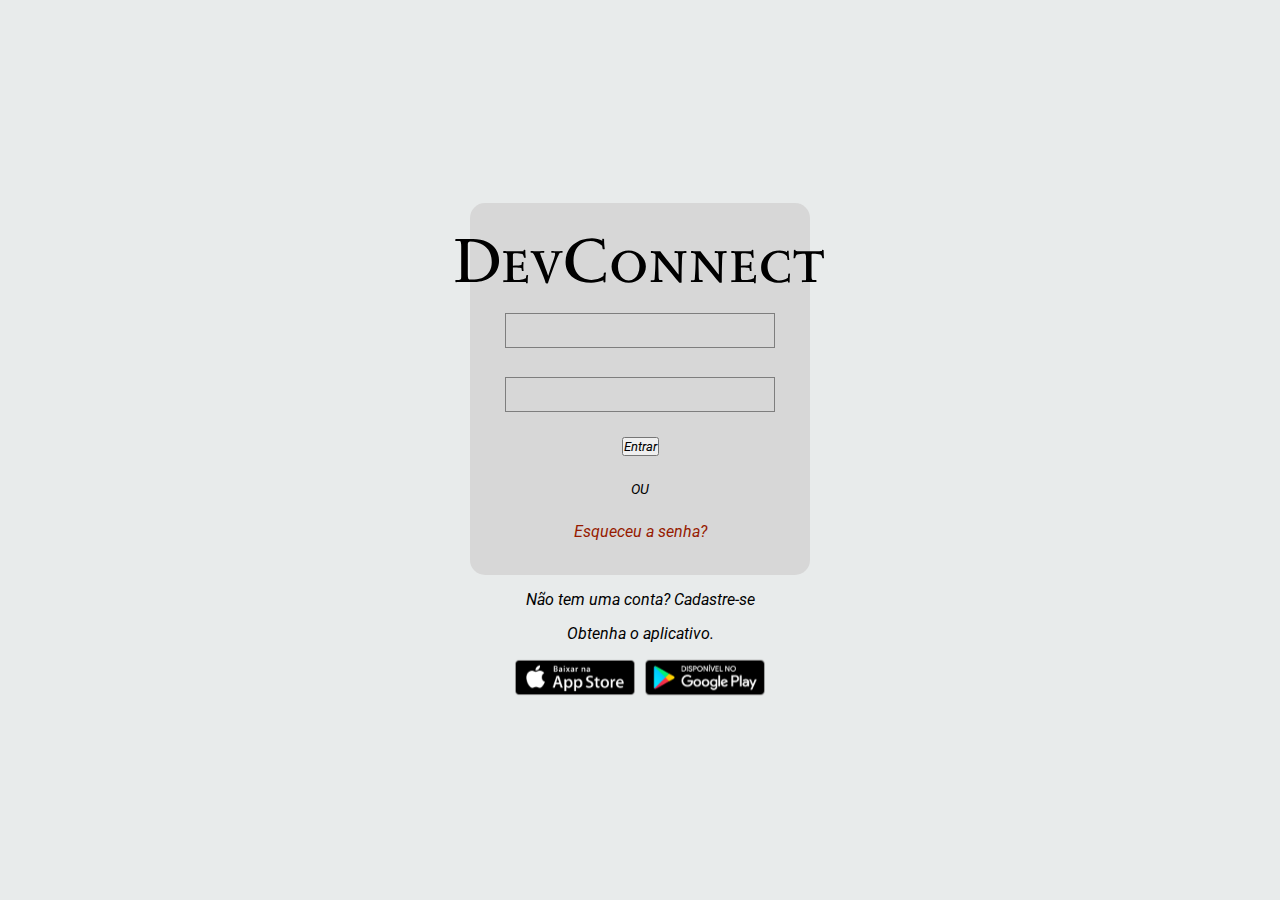
<file: static_devconnect/pages/index.html>
<!DOCTYPE html>
<html lang="pt-BR">
    <head>
        <meta charset="UTF-8">
        <meta name="viewport" content="width=device-width, initial-scale=1.0">
        <meta name="author" content="Lorenzo">
        <meta name="description" content="Site da empresa DevConnect">

        <title>Tela login - DevConnect</title>

        <link rel="shortcut icon" href="../images/logotipo-3.svg" type="image/x-icon">

        <!-- CSS -->
         <link rel="stylesheet" href="../styles/global.css">
         <link rel="stylesheet" href="../styles/login.css">
    </head>

    <body>
        <h1>Tela principal login</h1>
        <main>
            <div>
                <!-- formulario -->
                <form id="formulario" class="estilo-formulario">
                    <img src="../images/logotipo- desktop.svg" alt="">

                    <div>
                        <label for=""></label>
                        <input type="text" name="" id="">
                    </div>

                    <div>
                        <label for=""></label>
                        <input type="password" name="" id="">
                    </div>

                    <button type="submit">Entrar</button>

                    <p>OU</p>

                    <a href="#">Esqueceu a senha?</a>

                </form>

                <!-- secao cadastro -->
                <section id="cadastro" class="estilo-formulario">
                    <p>Não tem uma conta? <span>Cadastre-se</span></p>
                </section>

                <p class="informacao aplicativo"> Obtenha o aplicativo.</p>

                <!-- secao instalacao -->
                <section id="secao-instalacao">
                    <img src="../images/app-store.svg" alt="imagen informando para baixar no app store">
                    
                    <img src="../images/google-play.svg" alt="imagem informando para baixar na play store">
                </section>

            </div>
        </main>
    </body>

</html>
</file>
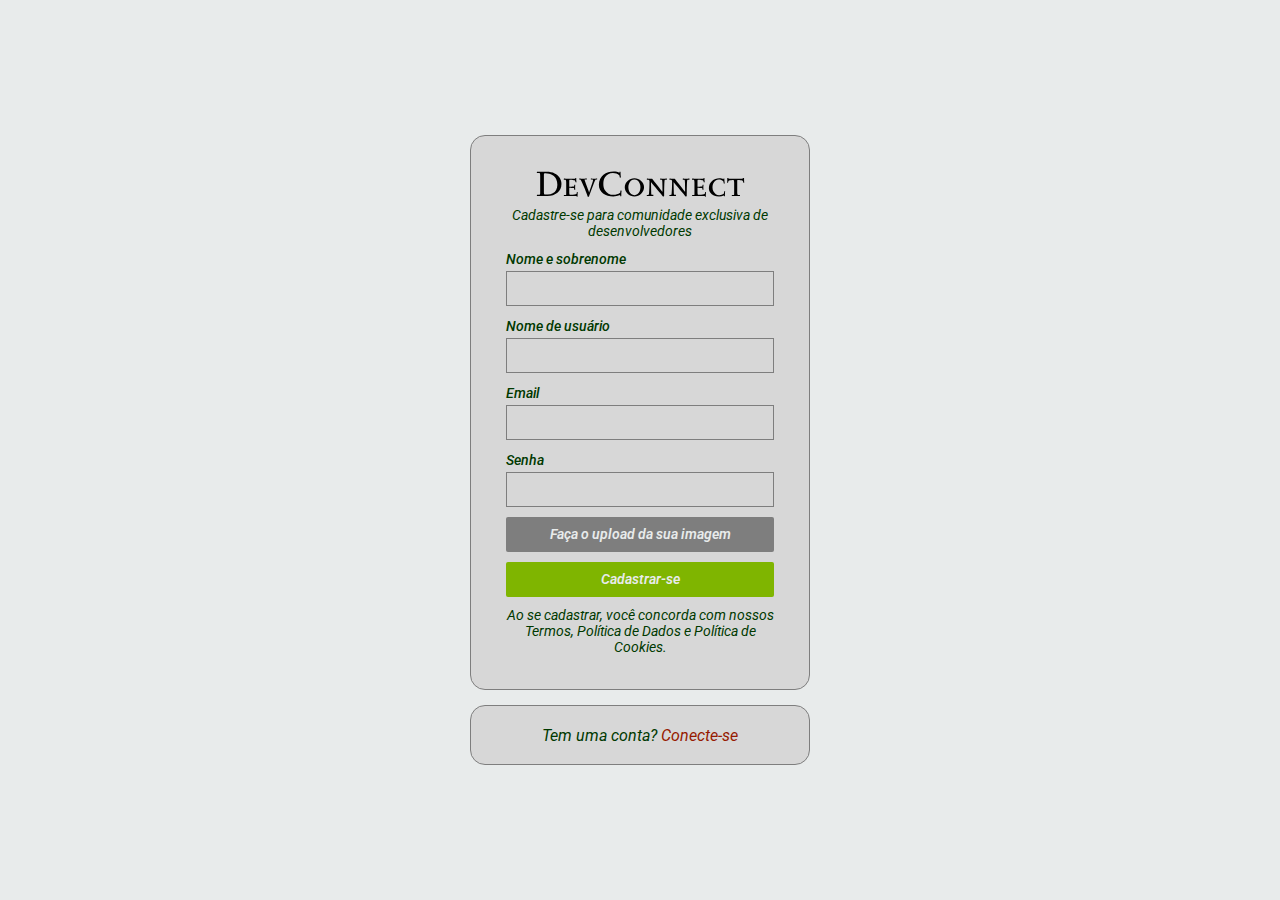
<file: static_devconnect/pages/cadastro.html>
<!DOCTYPE html>
<html lang="pt-BR">
    <head>
        <meta charset="UTF-8">
        <meta name="viewport" content="width=device-width, initial-scale=1.0">
        <meta name="author" content="Lorenzo">
        <meta name="description" content="Site da empresa DevConnect">

        <title>Tela cadastro - DevConnect</title>

        <link rel="shortcut icon" href="../images/logotipo-3.svg" type="image/x-icon">

                <!-- CSS -->
         <link rel="stylesheet" href="../styles/global.css">
         <link rel="stylesheet" href="../styles/cadastro.css">
    </head>

    <body>
        <h1>Tela cadastro</h1>
        <main>
            <div>
                <!-- formulario -->
                <form id="formulario" class="estilo-formulario">
                    <img src="../images/logotipo_mobile.svg" alt="">

                    <p>Cadastre-se para comunidade exclusiva de desenvolvedores</p>

                    <div>
                        <label for="">Nome e sobrenome</label>
                        <input type="text" name="" id="">
                    </div>
                    
                    <div>
                        <label for="">Nome de usuário </label>
                        <input type="text" name="" id="">
                    </div>


                    <div>
                        <label for="">Email</label>
                        <input type="email" name="" id="">
                    </div>

                    <div>
                        <label for=""> Senha </label>
                        <input type="password" name="" id="">
                    </div>

                    <button type="submit" class="formulario-botao-cinza">Faça o upload da sua imagem</button>

                    <button type="submit" class="formulario-botao-verde">Cadastrar-se</button>

                    <p class="politica de cookies">Ao se cadastrar, você concorda com nossos Termos, Política de Dados e Política de Cookies.</p>

                </form>

                <!-- conecte -->
                <section id="conta-conecte" class="estilo-formulario">
                    <p>Tem uma conta? <a href="../pages/index.html">Conecte-se</a></p>
                </section>

            </div>
        </main>
    </body>

</html>
</file>
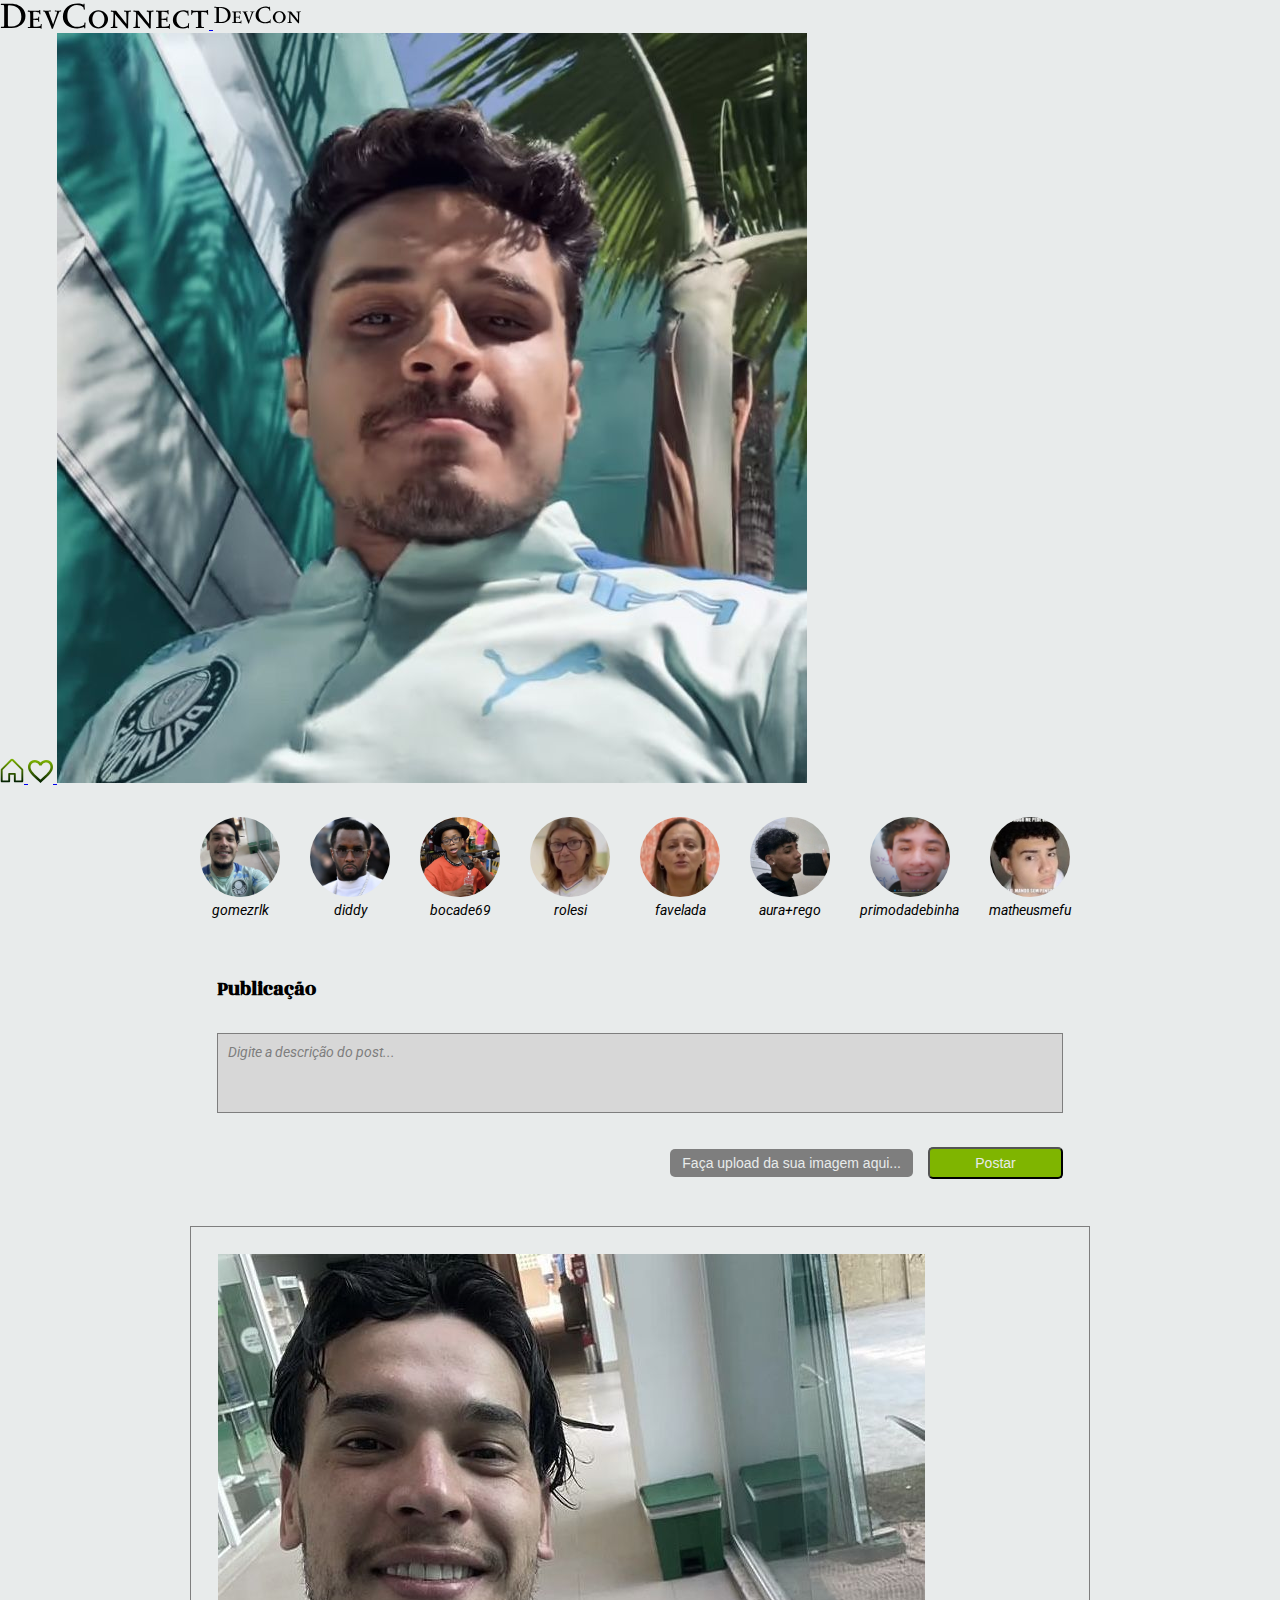
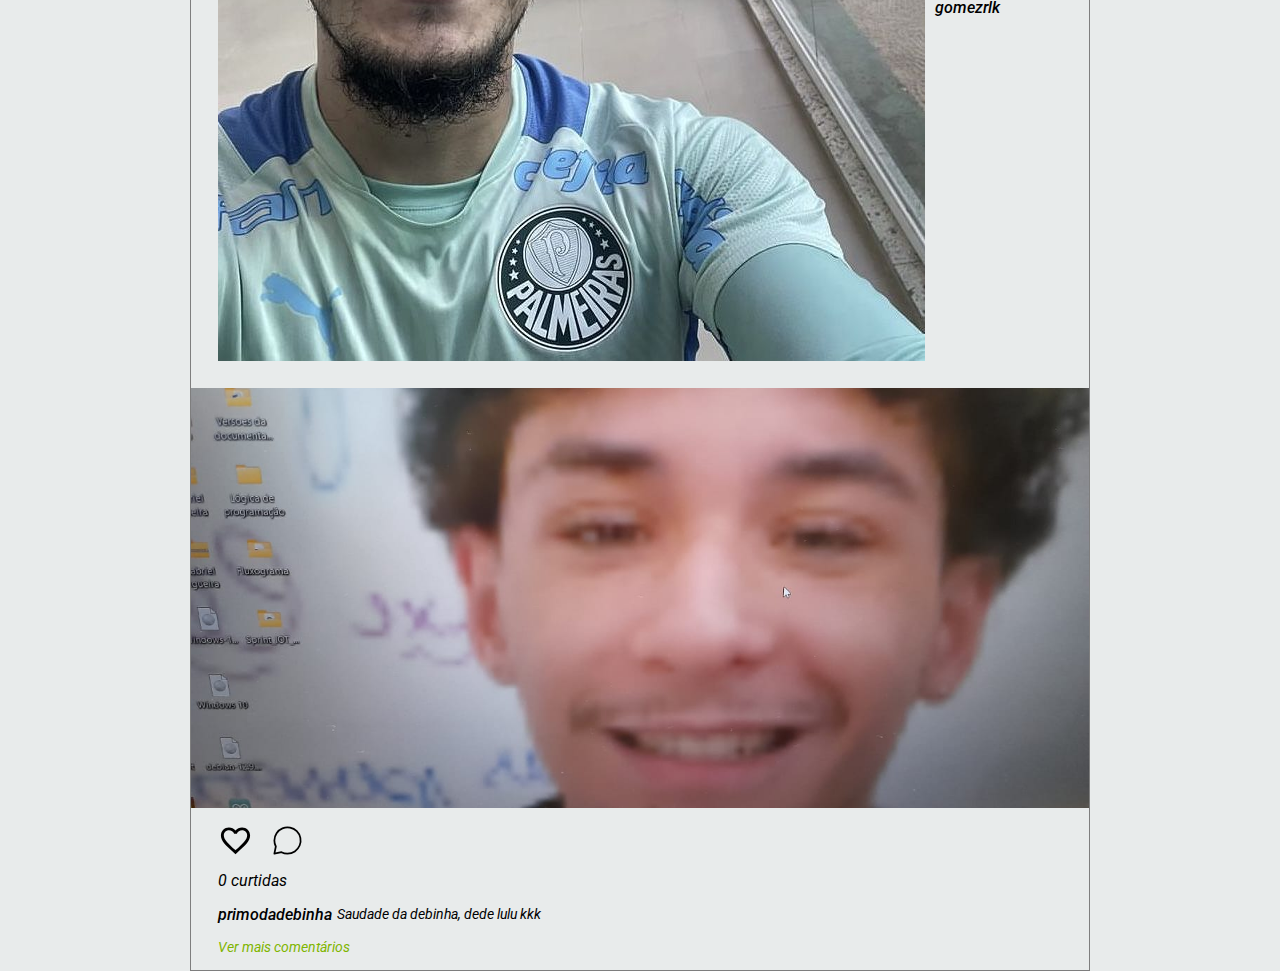
<file: static_devconnect/pages/feed.html>
<!DOCTYPE html>
<html lang="pt-BR">

<head>
    <meta charset="UTF-8">
    <meta name="viewport" content="width=device-width, initial-scale=1.0">
    <meta name="author" content="Lorenzo">
    <meta name="description" content="Site da empresa DevConnect">

    <title>Feed - DevConnect</title>

    <link rel="shortcut icon" href="../images/logotipo-3.svg" type="image/x-icon">

    <link rel="stylesheet" href="../styles/global.css">
    <link rel="stylesheet" href="../styles/feed.css">
</head>

<body>
    <h1>Tela Feed - DevConnect</h1>
    <header id="cabecalho">
        <nav>
            <a id="logo-desktop" href="./feed.html">
                <img src="../images/logotipo_mobile.svg" alt="Logo da empresa DevConnect">
            </a>
            <a id="logo-mobile" href="./feed.html">
                <img src="../images/logotipo-4.svg" alt="Logo da empresa DevConnect">
            </a>

            <div class="cabecalho-acoes">

                <a href="./feed.html">
                    <img src="../images/iconecasa_svg2.svg" alt="Icone de casa">
                </a>
                <a href="#">
                    <img src="../images/iconecoracao_2svg.svg" alt="Icone de coração">
                </a>

                <a href="#">
                    <img class="foto-perfil" src="../images/veiga.selfie.jpg" alt="">
                </a>

            </div>

        </nav>
    </header>

    <main>
        <div class="container-flex-publi">
            <section id="storys" class="estilo-formulario">
                <article class="card-story">
                    <a href="#">
                        <img src="../images/gomez-stories.jpg" alt="Foto de perfil">
                        <span>gomezrlk</span>
                    </a>

                </article>
                <article class="card-story">
                    <a href="#">
                        <img src="../images/didy-stories.webp" alt="Foto de perfil">
                        <span>diddy</span>
                    </a>

                </article>
                <article class="card-story">
                    <a href="#">
                        <img src="../images/boca09.jpg" alt="Foto de perfil">
                        <span>bocade69</span>
                    </a>

                </article>
                <article class="card-story">
                    <a href="#">
                        <img src="../images/Captura de tela 2025-09-02 083357.png" alt="Foto de perfil">
                        <span>rolesi</span>
                    </a>

                </article>
                <article class="card-story">
                    <a href="#">
                        <img src="../images/Captura de tela 2025-09-02 083343.png" alt="Foto de perfil">
                        <span>favelada</span>
                    </a>

                </article>
                <article class="card-story">
                    <a href="#">
                        <img src="../images/nathanpolicarpo - Copia.jpeg" alt="Foto de perfil">
                        <span>aura+rego</span>
                    </a>

                </article>
                <article class="card-story">
                    <a href="#">
                        <img src="../images/cearensehugo.jpg" alt="Foto de perfil">
                        <span>primodadebinha</span>
                    </a>

                </article>
                <article class="card-story">
                    <a href="#">
                        <img src="../images/figueiraimg.jpg" alt="Foto de perfil">
                        <span>matheusmefu</span>
                    </a>

                </article>
                <article class="card-story">
                    <a href="#">
                        <img src="../images/amylee.png" alt="Foto de perfil">
                        <span>gemeas</span>
                    </a>

                </article>
                <article class="card-story">
                    <a href="#">
                        <img src="../images/gomez-stories.jpg" alt="Foto de perfil">
                        <span>gomezrlk</span>
                    </a>

                </article>
                <article class="card-story">
                    <a href="#">
                        <img src="../images/gomez-stories.jpg" alt="Foto de perfil">
                        <span>gomezrlk</span>
                    </a>

                </article>
            </section>

            <section id="cadastro-publi" class="estilo-formulario">
                <h2>Publicação</h2>
                <form action="">
                    <textarea name="" id="" placeholder="Digite a descrição do post..."></textarea>
                    <footer>
                        <div>
                            <label for="upload" class="formulario-botao-cinza">Faça upload da sua imagem aqui...</label>
                            <input type="file" id="upload" hidden>
                        </div>
                        <button type="submit" class="formulario-botao-verde">Postar</button>
                    </footer>

                </form>
            </section>

            <section id="publicacoes">
                <!--inicio card publicação-->
                <article class="card-publi">
                    <header>
                        <a href="#">
                            <img class="foto-perfil" src="../images/gomez-stories.jpg" alt="Foto de perfil">
                            <span>gomezrlk</span>
                        </a>
                    </header>

                    <figure>
                        <img class="imagem-publicacao" src="../images/cearensehugo.jpg" alt="">
                    </figure>

                    

                    <div class="interacoes-publicacao">
                        <button>
                            <img src="../images/iconecoracao_1.svg" alt="">
                        </button>

                        <button>
                            <img src="../images/iconecomentario_svg1.svg" alt="">
                        </button>

                        <span>0 curtidas</span>
                    </div>

                    <figcaption class="descricao-publicacao">
                        primodadebinha
                        <p>Saudade da debinha, dede lulu kkk</p>
                    </figcaption>

                    <button type="button">Ver mais comentários</button>

                </article>
                <!--fim card publicação-->
            </section>
        </div>
    </main>
</body>

</html>
</file>
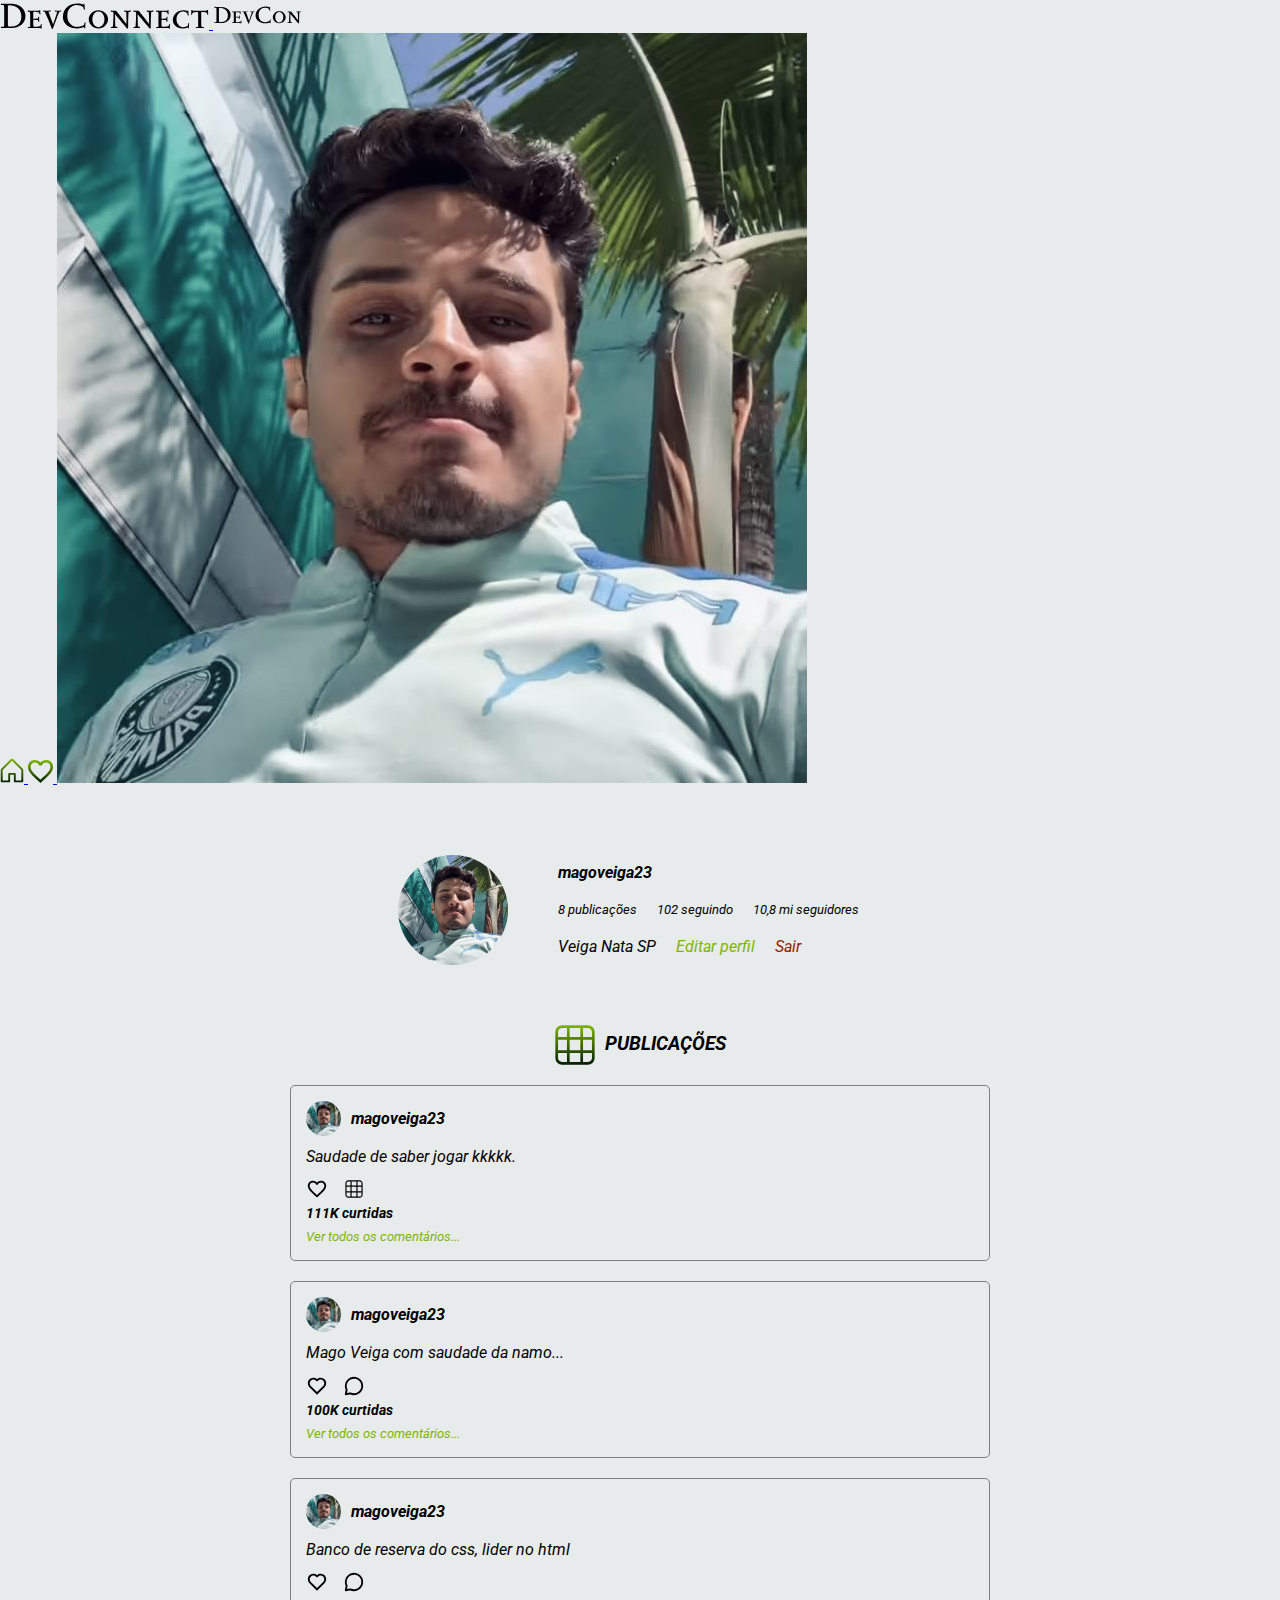
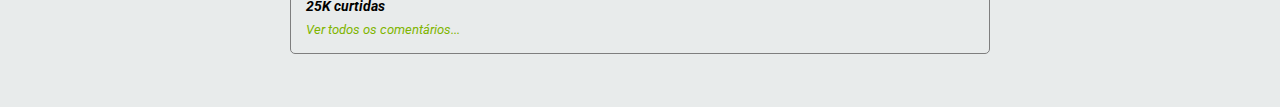
<file: static_devconnect/pages/perfil.html>
<!DOCTYPE html>
<html lang="pt-BR">

<head>
    <meta charset="UTF-8">
    <meta name="viewport" content="width=device-width, initial-scale=1.0">
    <meta name="author" content="Lorenzo Mangile">
    <meta name="description" content="Site da empresa DevConnect">

    <title>Perfil - DevConnect</title>

    <link rel="shortcut icon" href="../images/logotipo-3.svg" type="image/x-icon">

    <!-- CSS -->
    <link rel="stylesheet" href="../styles/global.css">
    <link rel="stylesheet" href="../styles/perfil.css">

</head>

<body>

    <h1>Tela Perfil - DevConnect</h1>
    <header id="cabecalho">
        <nav>
            <a id="logo-desktop" href="./perfil.html">
                <img src="../images/logotipo_mobile.svg" alt="Logo da empresa DevConnect">
            </a>
            <a id="logo-mobile" href="./perfil.html">
                <img src="../images/logotipo-4.svg" alt="Logo da empresa DevConnect">
            </a>

            <div class="cabecalho-acoes">
                <a href="./feed.html">
                    <img src="../images/iconecasa_svg2.svg" alt="Icone de casa">
                </a>
                <a href="#">
                    <img src="../images/iconecoracao_2svg.svg" alt="Icone de coração">
                </a>

                <a href="#">
                    <img class="foto-perfil" src="../images/veiga.selfie.jpg" alt="">
                </a>
            </div>


        </nav>
    </header>
    <main>
        <div class="perfil-container">

            <section id="dados-perfil">

                <img class="profile-picture" src="../images/veiga.selfie.jpg" alt="Foto de perfil">

                <div class="informacoes-perfil">
                    <span class="username">magoveiga23</span>

                    <button>8 publicações</button>
                    <button>102 seguindo</button>
                    <button>10,8 mi seguidores</button>
                    
                    <p>Veiga Nata SP</p>
                    <a class="editar-perfil" href="">Editar perfil</a>
                    <a class="sair" href="">Sair</a>
                </div>
            </section>


        </div>

        <hr class="linha-divisoria">
    
        <!-- Seção de Publicações -->
        <section class="publicacoes">
          <h2><img src="../images/iconefeed_svg2.svg" alt="Publicações"> PUBLICAÇÕES</h2>
    
          <article class="post">
            <div class="post-topo">
              <img src="../images/veiga.selfie.jpg" alt="Perfil">
              <p>magoveiga23</p>

            </div>
            <p class="post-texto">Saudade de saber jogar kkkkk.</p>

            <div class="post-acoes">
              <img src="../images/iconecoracao_1.svg" alt="Curtir">
              <img src="../images/iconefeed_1.svg" alt="Comentar">
            </div>
            <p class="post-curtidas">111K curtidas</p>
            <a href="#" class="ver-comentarios">Ver todos os comentários...</a>
          </article>
    
          <article class="post">
            <div class="post-topo">
              <img src="../images/veiga.selfie.jpg" alt="Perfil">
              <p>magoveiga23</p>
            </div>
            <p class="post-texto">Mago Veiga com saudade da namo...</p>
            <div class="post-acoes">
              <img src="../images/icone-coracao-preto.svg" alt="Curtir">
              <img src="../images/icone-comentario-preto.svg" alt="Comentar">
            </div>
            <p class="post-curtidas">100K curtidas</p>
            <a href="#" class="ver-comentarios">Ver todos os comentários...</a>
          </article>
    
          <article class="post">
            <div class="post-topo">
              <img src="../images/veiga.selfie.jpg" alt="Perfil">
              <p>magoveiga23</p>
            </div>
            <p class="post-texto">Banco de reserva do css, lider no html</p>
            <div class="post-acoes">
              <img src="../images/icone-coracao-preto.svg" alt="Curtir">
              <img src="../images/icone-comentario-preto.svg" alt="Comentar">
            </div>
            <p class="post-curtidas">25K curtidas</p>
            <a href="#" class="ver-comentarios">Ver todos os comentários...</a>
          </article>
        </section>
    </main>
</body>

</html>
</file>
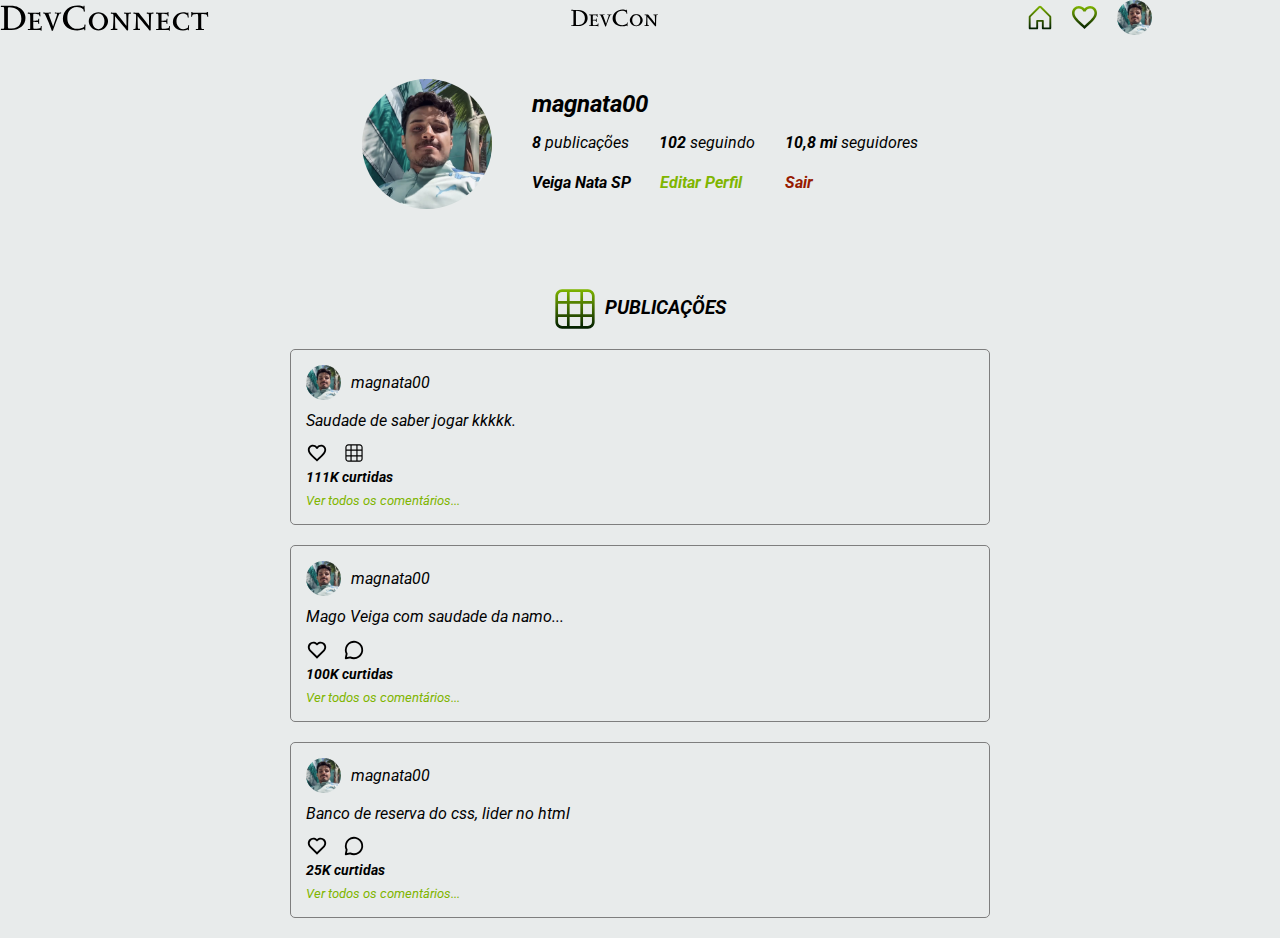
<file: static_devconnect/pages/profile.html>
<!DOCTYPE html>
<html lang="Pt-BR">

<head>
    <meta charset="UTF-8">
    <meta name="viewport" content="width=device-width, initial-scale=1.0">
    <meta name="author" content="Lorenzo Mangile">
    <meta name="description" content="Tela de perfil - empresa DevConnect">

    <title>Tela Perfil - DevConnect</title>
    <link rel="stylesheet" href="../images/logotipo-3.svg" type="image/x-icon">

    <link rel="stylesheet" href="../styles/global.css">
    <link rel="stylesheet" href="../styles/profile.css">
    <!-- <link rel="stylesheet" href="../styles/feed.css"> -->

</head>

<body>

    <!-- Inicio header-->
    <header id="cabecalho">
        <nav>
            <a id="logo-desktop" href="./feed.html">
                <img src="../images/logotipo_mobile.svg" alt="Logo da Empresa DevConnect">
            </a>

            <a id="logo-mobile" href="./feed.html">
                <img src="../images/logotipo-4.svg" alt="Logo da Empresa DevConnect">
            </a>

            <!-- Icones -->
            <div class="cabecalho-acoes">

                <a href="./feed.html">
                    <img src="../images/iconecasa_svg2.svg" alt="Icone de casa">

                </a>

                <a href="#">
                    <img src="../images/iconecoracao_2svg.svg" alt="Icone de coração">

                </a>

                <a href="#">
                    <img class="foto-perfil" src="../images/veiga.selfie.jpg" alt="">
                </a>
            </div>

        </nav>
    </header>
    <!-- Fim header-->

    <main>
        <!-- Seção do Perfil -->
        <section class="perfil-container">
          <img class="foto-perfil-2" src="../images/veiga.selfie.jpg" alt="Foto de perfil">
    
          <div class="perfil-info">

            <div class="perfil-topo">
              <p class="username">magnata00</p>
            </div>
    
            <div class="perfil-estatisticas">
              <p><strong>8</strong> publicações</p>
              <p><strong>102</strong> seguindo</p>
              <p><strong>10,8 mi</strong> seguidores</p>
            </div>
    
            <div class="perfil-acoes">
              <p class="nome-usuario">Veiga Nata SP</p>
              <a href="#" class="botao">Editar Perfil</a>
              <a href="#" class="botao sair">Sair</a>
            </div>

          </div>
        </section>
    
        <hr class="linha-divisoria">
    
        <!-- Seção de Publicações -->
        <section class="publicacoes">
          <h2><img src="../images/iconefeed_svg2.svg" alt="Publicações"> PUBLICAÇÕES</h2>
    
          <article class="post">
            <div class="post-topo">
              <img src="../images/veiga.selfie.jpg" alt="Perfil">
              <p>magnata00</p>

            </div>
            <p class="post-texto">Saudade de saber jogar kkkkk.</p>

            <div class="post-acoes">
              <img src="../images/iconecoracao_1.svg" alt="Curtir">
              <img src="../images/iconefeed_1.svg" alt="Comentar">
            </div>
            <p class="post-curtidas">111K curtidas</p>
            <a href="#" class="ver-comentarios">Ver todos os comentários...</a>
          </article>
    
          <article class="post">
            <div class="post-topo">
              <img src="../images/veiga.selfie.jpg" alt="Perfil">
              <p>magnata00</p>
            </div>
            <p class="post-texto">Mago Veiga com saudade da namo...</p>
            <div class="post-acoes">
              <img src="../images/icone-coracao-preto.svg" alt="Curtir">
              <img src="../images/icone-comentario-preto.svg" alt="Comentar">
            </div>
            <p class="post-curtidas">100K curtidas</p>
            <a href="#" class="ver-comentarios">Ver todos os comentários...</a>
          </article>
    
          <article class="post">
            <div class="post-topo">
              <img src="../images/veiga.selfie.jpg" alt="Perfil">
              <p>magnata00</p>
            </div>
            <p class="post-texto">Banco de reserva do css, lider no html</p>
            <div class="post-acoes">
              <img src="../images/icone-coracao-preto.svg" alt="Curtir">
              <img src="../images/icone-comentario-preto.svg" alt="Comentar">
            </div>
            <p class="post-curtidas">25K curtidas</p>
            <a href="#" class="ver-comentarios">Ver todos os comentários...</a>
          </article>
        </section>
      </main>
    
    </body>
    </html>
</file>
<file: static_devconnect/styles/global.css>
:root{
    --cor-verde-escuro: #003900;
    --cor-verde-medio: #7FB500;
    --cor-cinza1: #E8EBEB;
    --cor-cinza2: #D7D7D7;
    --cor-cinza3: #7E7E7E;
    --cor-preto: #000000;
    --cor-verde-claro: #E0FA9C;
    --cor-vermelho: #961A00;

    --borda: 1px solid var(--cor-cinza3);
    --borda-arredondada: 2px;

    --tamanho-fonte-lg: 20px;
    --tamanho-fonte-md: 16px;
    --tamanho-fonte-sm: 14px;
}

@font-face{
    font-family: Roboto;
    src: url(../fonts/Roboto/Roboto-Italic-VariableFont_wdth\,wght.ttf),
    url(../fonts/Roboto/Roboto-VariableFont_wdth\,wght.ttf);
}

@font-face{
    font-family: Rozha One;
    src: url(../fonts/Rozha_One/RozhaOne-Regular.ttf);
}

@font-face{
    font-family: Sedan SC;
    src: url(../fonts/Sedan_SC/SedanSC-Regular.ttf);
}

/*SELETOR GLOBAL*/
*{
    font-family: "Roboto", sans-serif;
    padding: 0;
    margin: 0;
    box-sizing: border-box; /*o valor total do tamanho do elemento conta tanto com espacos internos ou ate mesmo a borda*/
}

body{
    background-color: var(--cor-cinza1);
}

h1{
    position: absolute;
    z-index: -1;
    opacity: 0;
}

input{
    width: 100%;
    height: 35px;
    border: var(--borda);
    background-color: var(--cor-cinza2);
}
</file>
<file: static_devconnect/styles/login.css>
main {
    width: 100%;
    min-height: 100vh;
    /*Altura da janela do meu dispositivo*/
    background-color: var(--cor-cinza1);
    display: flex;
    align-items: center;
    /*alinha no sentido ao contrario do flex*/
    justify-content: center;
    /*alinha no sentido do flex*/
}

main>div {
    width: 90%;
    /*height: 500px;*/
    display: flex;
    gap: 15px;
    flex-direction: column;
    align-items: center;
}

/* formulario */
#formulario {
    display: flex;
    flex-direction: column;
    align-items: center;
    padding: 3%;
    gap: 25px;
    background-color: var(--cor-cinza2);
    border-radius: 15px;
}

#secao-cadastro {
    /*width: 100px;*/
    height: 60px;
    display: flex;
    /*Por padrão */
    justify-content: center;
    align-items: center;
    background-color: var(--cor-cinza2);
    border-radius: 15px;
}

.estilo-formulario {
    max-width: 340px;
}

#formulario>div {
    width: 100%;
}

#formulario>div>label {
    font-size: var(--tamanho-fonte-sm);
    color: var(--cor-verde-escuro);
    font-weight: 500;
}

#formulario>div>input{
    margin-top: 4px;

}

.formulario-botao-verde{
    background-color: var(--cor-verde-medio);
    border-radius: var(--borda-arredondada);
    border: none;
    height: 35px;

    color: var(--cor-cinza1);
    width: 100%;
    font-size: var(--tamanho-fonte-sm);
    font-weight: 600;
}


.formulario-botao-verde {
    width: 100%;
}

#formulario>p {
    text-transform: uppercase;
    font-size: var(--tamanho-fonte-sm);
    color: var(--cor-preto);
}

#formulario>a,
#secao-cadastro>p>a {
    text-decoration: none;
    color: var(--cor-vermelho);
}

#secao-cadastro>p {
    font-size: var(--tamanho-fonte-md);
}

.informacao-aplicativo {
    background-color: var(--borda);
    font-size: var(--tamanho-fonte-sm);
    color: var(--cor-preto);
    font-weight: 400;
}

#secao-instalacao {
    display: flex;
    flex-wrap: wrap;
    justify-content: center;
    gap: 10px;
}

#secao-instalacao img {
    width: 120px;
    height: 39px;
    display: flex;
    justify-content: center;
}

#formulario>p>a,#secao-cadastro>p>a:hover{
    color: #440C00;
}
</file>
<file: static_devconnect/styles/cadastro.css>
main {
    width: 100%;
    min-height: 100vh;
    /*Altura da janela do meu dispositivo*/
    background-color: var(--cor-cinza1);
    display: flex;
    align-items: center;
    /*alinha no sentido ao contrario do flex*/
    justify-content: center;
    /*alinha no sentido do flex*/
}

main>div {
    width: 90%;
    /*height: 500px;*/
    display: flex;
    gap: 15px;
    flex-direction: column;
    align-items: center;
}

/* formulario */

form>input{
    display: none;
}

form>label{
    display: inline-block;
    text-align: center;
}

#formulario {
    display: flex;
    flex-direction: column;
    align-items: center;
    padding: 3%;
    gap: 10px;
    background-color: var(--cor-cinza2);
    border-radius: 15px;
}

#conta-conecte {
    /*width: 100px;*/
    height: 60px;
    display: flex;
    /*Por padrão */
    justify-content: center;
    align-items: center;
    background-color: var(--cor-cinza2);
    border-radius: 15px;
}

.estilo-formulario {
    border: var(--borda);
    width: 100%;
    max-width: 340px;
    background-color: var(--cor-cinza1);
}

#formulario>div {
    width: 100%;
}

#formulario>div>label {
    font-size: var(--tamanho-fonte-sm);
    color: var(--cor-verde-escuro);
    font-weight: 500;
}

#formulario>div>input{
    margin-top: 3px;
}

.formulario-botao-verde {
    width: 100%;
}

.formulario-botao-verde{
    background-color: var(--cor-verde-medio);
    border-radius: var(--borda-arredondada);
    border: none;
    height: 35px;

    color: var(--cor-cinza1);
    width: 100%;
    font-size: var(--tamanho-fonte-sm);
    font-weight: 600;
}


.formulario-botao-cinza{
    background-color: var(--cor-cinza3);
    border-radius: var(--borda-arredondada);
    border: none;
    height: 35px;

    color: var(--cor-cinza1);
    width: 100%;
    font-size: var(--tamanho-fonte-sm);
    font-weight: 600;
}

#formulario>p {
    text-transform: none;
    font-size: var(--tamanho-fonte-sm);
    color: var(--cor-verde-escuro);
    align-items: center;
    display: flex;
    text-align: center;
}

#secao-cadastro>p {
    font-size: var(--tamanho-fonte-md);
}

.informacao-aplicativo {
    background-color: var(--borda);
    font-size: var(--tamanho-fonte-sm);
    color: var(--cor-preto);
    font-weight: 400;
}

#formulario>a,#conta-conecte>p>a{
    text-decoration: none;
    color: var(--cor-vermelho);
}

#formulario>p,#conta-conecte{
    text-decoration: none;
    color: var(--cor-verde-escuro);
}

#formulario>a,#conta-conecte>p>a:hover{
    color: #440C00;
}
</file>
<file: static_devconnect/styles/feed.css>
main{
    /*background-color: darkcyan;*/
    min-height: 100vh;
    width: 100%;

    display: flex;
    justify-content: center;
    margin-top: 20px;
}

.container-flex-publi{
    width: 90%;
    max-width: 900px;
    display: flex;
    flex-direction: column;
    gap: 20px;
}

#storys{
    display: flex;
    align-items: center;
    justify-content: space-between;
    gap: 30px;
    padding: 10px;
    overflow-x: scroll;
}

#storys::-webkit-scrollbar{
    width: 0;
}

.card-story{
    width: 100%;
    max-width: 100px;
    /*background-color: coral;*/
}

.card-story > a{
    /*background-color: crimson;*/
    display: flex;
    flex-direction: column;
    justify-content: center;
    align-items: center;
    gap: 5px;
    text-decoration: none;
}

.card-story > a > img{
    border-radius: 50%;
    width: 80px;
    height: 80px;
    object-fit: cover;
    object-position: center;
}

.card-story > a > span{
    color: var(--cor-preto);
    font-size: var(--tamanho-fonte-sm);
    text-transform: lowercase;
}

.formulario-botao-cinza {
    display: inline-block;
    align-items: flex-end;
    padding: 6px 12px;   /* deixei menor */
    background-color: var(--cor-cinza3); /* cinza do botão */
    color: var(--cor-cinza1);
    cursor: pointer;
    border-radius: 5px;
    font-family: sans-serif;
    font-size: 14px;
}

.formulario-botao-verde{
    display: inline-block;
    padding: 6px 12px;   /* deixei menor */
    background-color: var(--cor-verde-medio);
    color: var(--cor-cinza1);
    cursor: pointer;
    border-radius: 5px;
    font-family: sans-serif;
    font-size: 14px;
}

/*seção criar publicação*/
#cadastro-publi{
    display: flex;
    flex-direction: column;
    gap: 30px;
    padding: 3%;
}

#cadastro-publi > h2{
    font-size: var(--tamanho-fonte-lg);
    color: var(--cor-preto);
    font-weight: 800;
}

#cadastro-publi > form{
    /*background-color: aqua;*/
    width: 100%;
}

#cadastro-publi > form > textarea{
    width: 100% !important;
    height: 80px !important;
    background-color: var(--cor-cinza2);
    resize: none;
    padding: 10px;
    color: var(--cor-cinza3);
    font-size: var(--tamanho-fonte-sm);
    border: var(--borda);
    
}

#cadastro-publi > form > textarea::placeholder{
    color: var(--cor-verde-claro3);
}

h2{
    font-family: "Rozha One";
    color: var(--cor-verde-escuro2);
}

#cadastro-publi > form > footer{
    display: flex;
    justify-content: flex-end;
    align-items: center;
    gap: 15px;
    flex-wrap: wrap;
    margin-top: 30px;
}

.formulario-botao-verde{
    width: 100%;
    max-width: 135px;
}

/*secao publicacoes*/
#publicacoes{
    width: 100%;
    height: 600px;
}

.card-publi{
    width: 100%;
    background-color: var(--cor-cinza1);
    border: var(--borda);
}

.card-publi > header{
    /*height: 80px;*/
    background-color: var(--cor-cinza1);
    display: flex;
    align-items: center;
    padding: 3%;
}

.card-publi > header > a{
    display: flex;
    align-items: center;
    gap: 10px;
    color: var(--cor-preto);
    text-decoration: none;
    font-weight: 500;
}

.card-publi > figure{
    width: 100%;
    display: flex;
    flex-direction: column;
}

.imagem-publicacao{
    object-fit: cover;
    object-position: center;
    width: 100%;
    height: 420px;
}

.descricao-publicacao{
    display: flex;
    align-items: center;
    gap: 5px;
    font-size: var(--tamanho-fonte-md);
    font-weight: 500;
    padding: 0 3%;
    /*order: 2;*/
    flex: auto;
}

.descricao-publicacao > p{
    font-size: var(--tamanho-fonte-sm);
    font-weight: 400;
}

.interacoes-publicacao{
    width: 87px;
    display: flex;
    justify-content: space-between;
    gap: 10px;
    flex-wrap: wrap;
    order: 1;
    margin: 15px 3%;
}

.interacoes-publicacao > button{
    border: none;
    background-color: transparent;
    cursor: pointer;
}

.interacoes-publicacao > button > img{
    width: 35px;
}

.card-publi > button{
    font-size: var(--tamanho-fonte-sm);
    font-weight: 400;
    color: var(--cor-verde-medio);
    margin: 15px 3%;
    background-color: transparent;
    border: none;
}
</file>
<file: static_devconnect/styles/perfil.css>
main{
    
    min-height: 100vh;
    width: 100%;
    display: flex;
    justify-content: center;
    flex-direction: column;
    align-items: center;
    margin-top: 20px;
    /*background-color: aqua;*/
}

.perfil-container{
    /*display: flex;*/
    width: 100%;
    max-width: 900px;
    align-items: center;
    /*background-color: blue;*/
    padding: 0 20px;
    margin-top: 35px;
}

#dados-perfil{
    /*background-color: blue;*/
    width: 100%;
    display: flex;
    align-items: center;
    justify-content: center;
    column-gap: 50px;
    row-gap: 30px;
    flex-wrap: wrap;
    /*gap: 20px;*/
}

.profile-picture{
    display: flex;
    border-radius: 50%;
    object-fit: cover;
    object-position: center;
    max-width: 110px;
    width: 100%;

}

.informacoes-perfil{
    /*background-color: blueviolet;*/
    width: 325px;
    flex-wrap: wrap;
    display: flex;
    row-gap: 20px;
    column-gap: 20px;
}

span.username{
    width: 100%;
    /*background-color: cadetblue;*/
    font-weight: bold;
}

.editar-perfil{
    color: var(--cor-verde-medio);
    text-decoration: none;
}

.sair{
    color: var(--cor-vermelho);
    text-decoration: none;
}

@media only screen and (max-width: 495px){
    .informacoes-perfil {
        flex-direction: column;
        align-items: center;
    }
    .username{
        text-align: center;
    }
}

.informacoes-perfil > button{
    background-color: transparent;
    gap: 20px;
    border: none;
}

/*Publicacao*/

.linha-divisoria {
    margin: 20px auto;
    width: 90%;
    border: 0;
    border-top: 1px solid var(--cor-cinza-medio);
  }
  
  /* Publicações */
  .publicacoes {
    width: 80%;
    max-width: 700px;
    margin: 20px auto;
    justify-content: center;
    align-items: center;
  }
  
  .publicacoes > h2 {
    text-align: center;
    font-size: 19.2px;
    margin-bottom: 20px;
  }
  
  .publicacoes > h2  > img {
    width: 40px;
    height: 40px;
    margin-right: 5px;
    vertical-align: middle;
  }
  
  .post {
    border: 2px solid var(--cor-azul-claro);
    border-radius: 5px;
    padding: 15px;
    margin-bottom: 20px;
    border: var(--borda);
  }
  
  .post-topo {
    display: flex;
    align-items: center;
    gap: 10px;
    margin-bottom: 10px;
  }
  
  .post-topo > img {
    width: 35px;
    height: 35px;
    border-radius: 50%;
    object-fit: cover;
  }
  
  .post-texto {
    margin-bottom: 10px;
    line-height: 1.4;
  }

  .post-topo > p {
    font-weight: bold;
  }
  
  .post-acoes {
    display: flex;
    gap: 15px;
    margin-bottom: 5px;
  }
  
  .post-acoes > img {
    width: 22px;
    cursor: pointer;
  }
  
  .post-curtidas {
    font-size: 13.6px;
    font-weight: bold;
    margin-bottom: 5px;
  }
  
  .ver-comentarios {
    font-size: 12.8px;
    color: var(--cor-verde-medio);
    text-decoration: none;
  }
  
  .ver-comentarios:hover {
    text-decoration: underline;
  }
</file>
<file: static_devconnect/styles/profile.css>
#cabecalho > nav {
    width: 90%;
    max-width: 1200px;
    display: flex;
    align-items: center;
    justify-content: space-between;
  }
  
  .cabecalho-acoes {
    display: flex;
    gap: 20px;
    align-items: center;
  }
  
  .foto-perfil {
    width: 35px;
    height: 35px;
    border-radius: 50%;
    object-fit: cover;
  }
  
  /* Perfil */
  .perfil-container {
    display: flex;
    align-items: center;
    gap: 40px;
    padding: 40px 10%;
    justify-content: center;
  }
  
  .foto-perfil-2 {
    width: 130px;
    height: 130px;
    border-radius: 50%;
    object-fit: cover;
  }
  
  .perfil-info {
    display: flex;
    flex-direction: column;
    gap: 15px;
  }
  
  .perfil-topo > .username {
    font-size: 24px;
    font-weight: bold;
  }
  
  .perfil-estatisticas {
    display: flex;
    gap: 30px;
    font-size: 16.2px;
  }
  
  .perfil-acoes {
    display: flex;
    gap: 15px;
    align-items: center;
  }
  
  .nome-usuario {
    font-weight: bold;
  }
  
  .botao {
    text-decoration: none;
    padding: 6px 14px;
    border-radius: 8px;
    font-size: 16px;
    background: var(--cor-branca);
    transition: 0.2s;
  }
  
  .botao {
    color: var(--cor-verde-medio);
    font-weight: bold;
  }
  
  .botao.sair {
    color: var(--cor-vermelho);
    font-weight: bold;
  }
  
  /* Linha divisória */
  .linha-divisoria {
    margin: 20px auto;
    width: 90%;
    border: 0;
    border-top: 1px solid var(--cor-cinza-medio);
  }
  
  /* Publicações */
  .publicacoes {
    width: 80%;
    max-width: 700px;
    margin: 20px auto;
    
  }
  
  .publicacoes > h2 {
    text-align: center;
    font-size: 19.2px;
    margin-bottom: 20px;
  }
  
  .publicacoes > h2  > img {
    width: 40px;
    height: 40px;
    margin-right: 5px;
    vertical-align: middle;
  }
  
  .post {
    border: 2px solid var(--cor-azul-claro);
    border-radius: 5px;
    padding: 15px;
    margin-bottom: 20px;
    border: var(--borda);
  }
  
  .post-topo {
    display: flex;
    align-items: center;
    gap: 10px;
    margin-bottom: 10px;
  }
  
  .post-topo > img {
    width: 35px;
    height: 35px;
    border-radius: 50%;
    object-fit: cover;
  }
  
  .post-texto {
    margin-bottom: 10px;
    line-height: 1.4;
  }
  
  .post-acoes {
    display: flex;
    gap: 15px;
    margin-bottom: 5px;
  }
  
  .post-acoes > img {
    width: 22px;
    cursor: pointer;
  }
  
  .post-curtidas {
    font-size: 13.6px;
    font-weight: bold;
    margin-bottom: 5px;
  }
  
  .ver-comentarios {
    font-size: 12.8px;
    color: var(--cor-verde-medio);
    text-decoration: none;
  }
  
  .ver-comentarios:hover {
    text-decoration: underline;
  }
</file>
